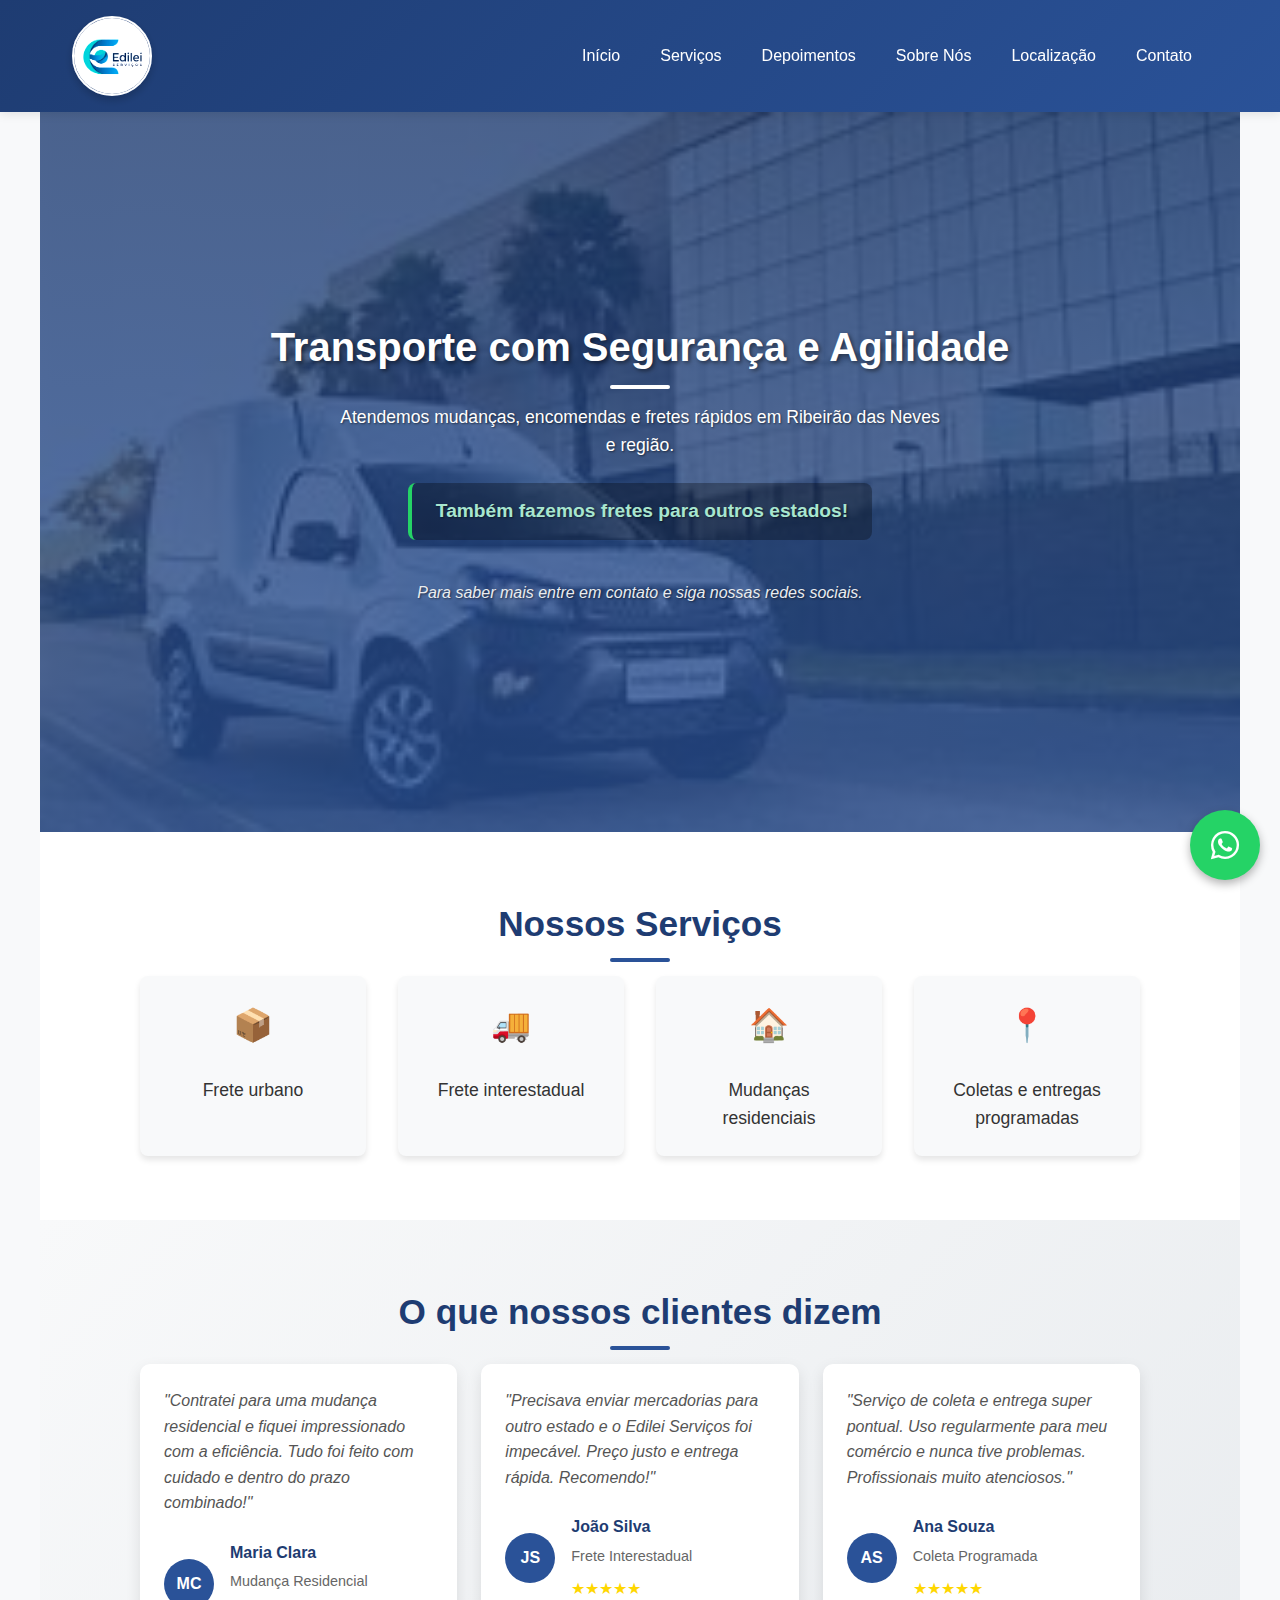
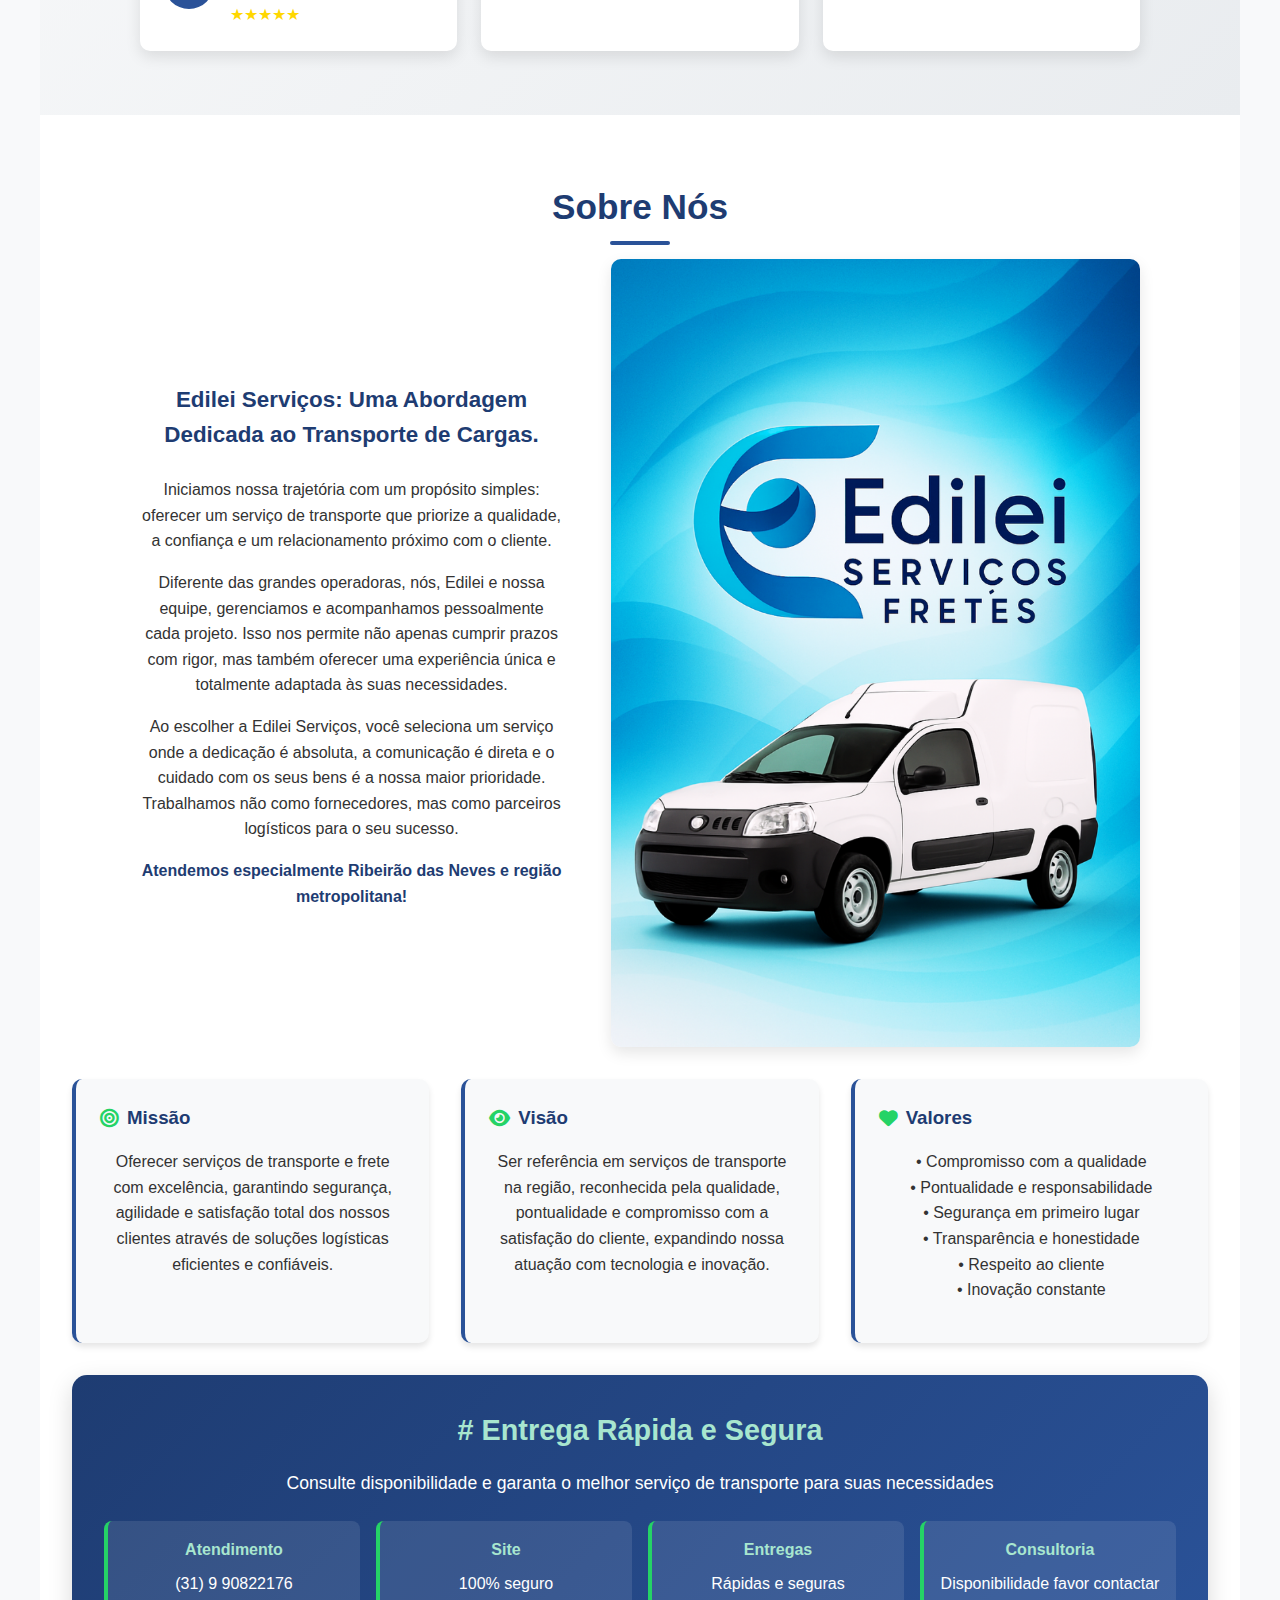
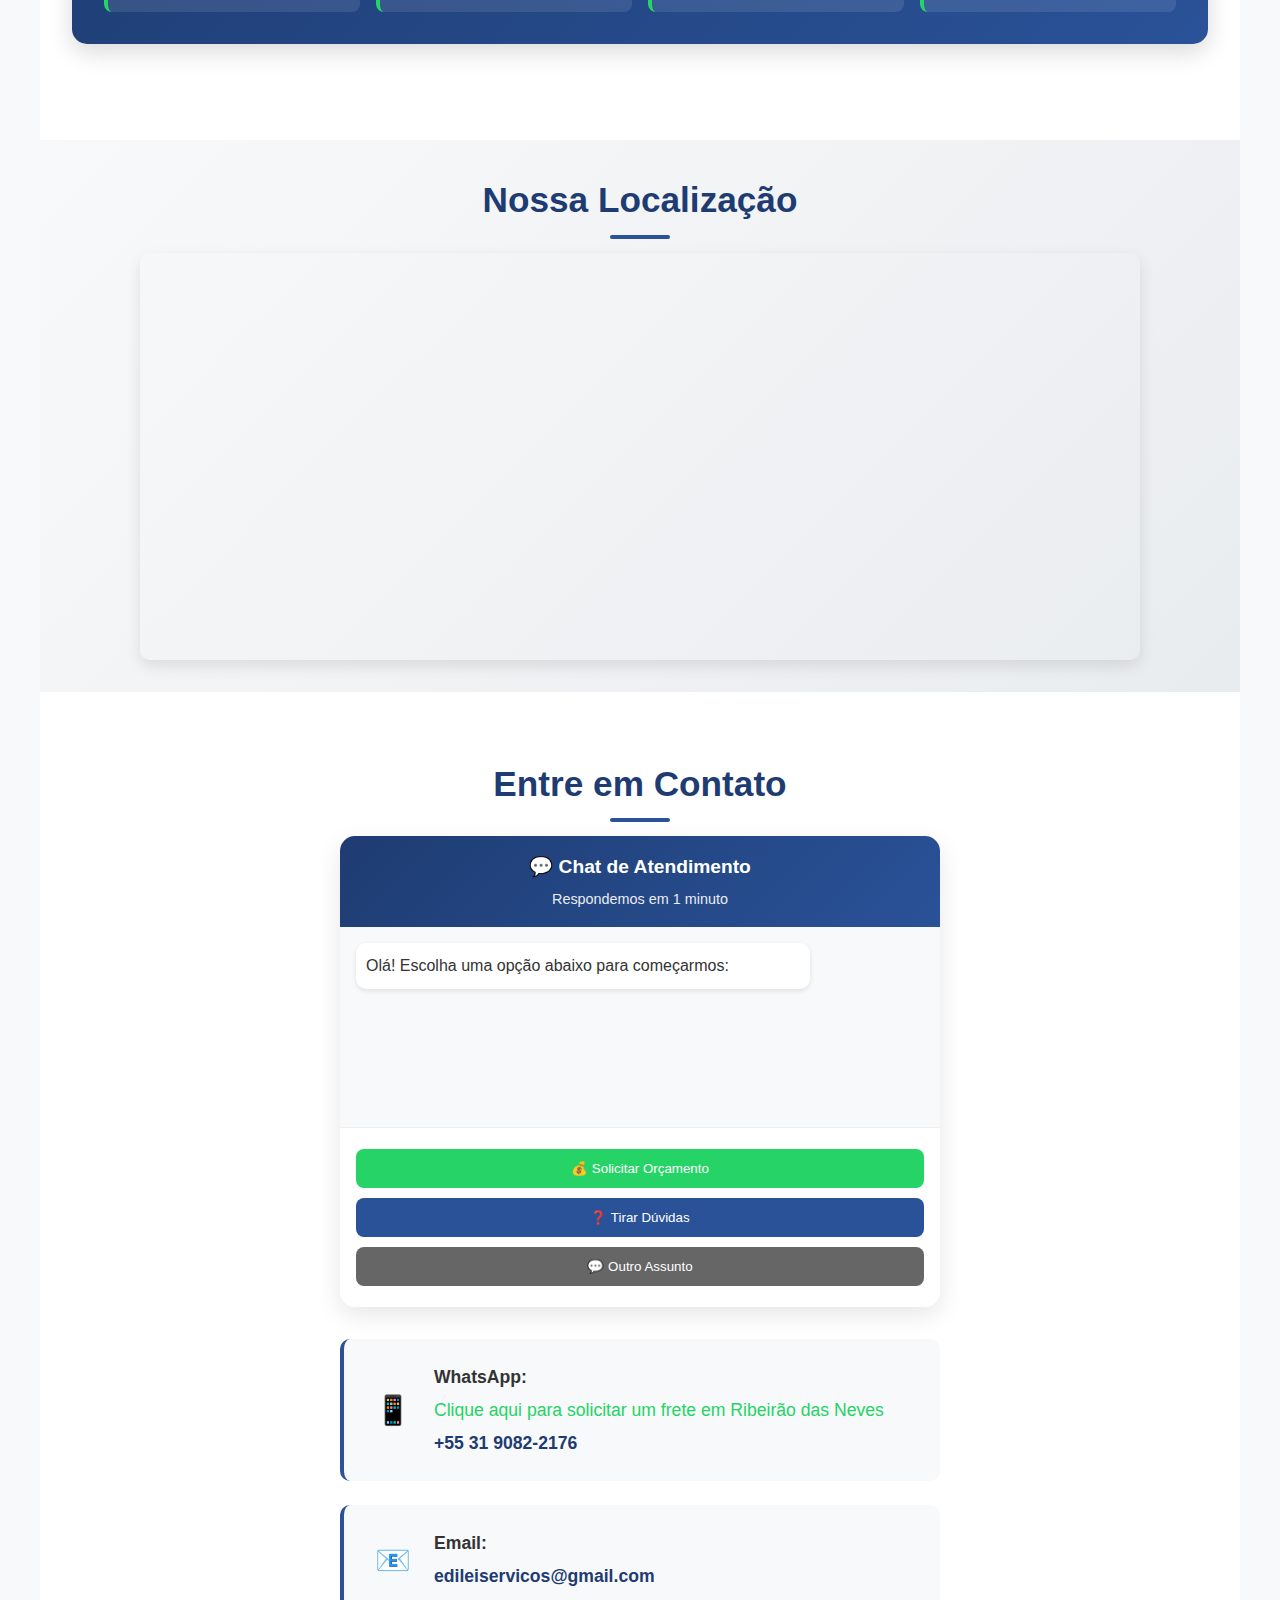
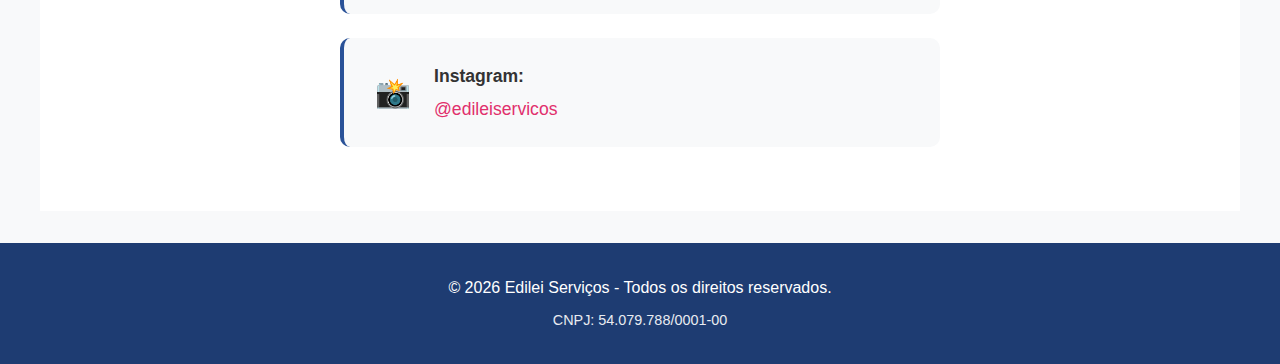
<file: index.html>
<!DOCTYPE html>
<html lang="pt-BR">
<head>
  <!-- Meta tags Open Graph para imagem de prévia -->
<meta property="og:title" content="Edilei Serviços de Fretes" />
<meta property="og:description" content="Fretes rápidos, seguros e com atendimento personalizado!" />
<meta property="og:image" content="https://edileiservicosdefretes.netlify.app/imagemprevia.jpg" />
<meta property="og:url" content="https://edileiservicosdefretes.netlify.app/" />
<meta property="og:type" content="website" />
  <meta name="google-site-verification" content="igjAuWq3y_OVq23TWhPtwMv4DxvalUEnncnhHf5O26Q" />
  <meta charset="UTF-8" />
  <meta name="viewport" content="width=device-width, initial-scale=1.0" />
  <title>Edilei Serviços - Frete Rápido</title>
  <link rel="stylesheet" href="https://cdnjs.cloudflare.com/ajax/libs/font-awesome/6.4.0/css/all.min.css">
  <style>
    /* RESET E ESTILOS GERAIS - MOBILE FIRST */
    * {
      margin: 0;
      padding: 0;
      box-sizing: border-box;
    }

    body {
      font-family: 'Segoe UI', Tahoma, Geneva, Verdana, sans-serif;
      line-height: 1.6;
      color: #333;
      background-color: #f8f9fa;
      overflow-x: hidden;
      
    }

    /* HEADER - MOBILE FIRST */
    header {
      background: linear-gradient(135deg, #1e3c72, #2a5298);
      color: white;
      padding: 1rem 0;
      position: sticky;
      top: 0;
      z-index: 100;
      box-shadow: 0 2px 10px rgba(0, 0, 0, 0.1);
    }

    .header-content {
      display: flex;
      flex-direction: column;
      align-items: center;
      justify-content: center;
      gap: 0.5rem;
      max-width: 1200px;
      margin: 0 auto;
      padding: 0 1rem;
    }

    .logo {
      display: flex;
      align-items: center;
      gap: 0.8rem;
    }

    .logo-image {
      height: 60px;
      width: 60px;
      border-radius: 50%;
      object-fit: cover;
      border: 2px solid white;
      box-shadow: 0 4px 8px rgba(0, 0, 0, 0.2);
      filter: brightness(1.1) contrast(1.1);
    }

    nav {
      display: flex;
      flex-direction: column;
      align-items: center;
      gap: 0.5rem;
      width: 100%;
    }

    nav a {
      color: white;
      text-decoration: none;
      font-weight: 500;
      padding: 0.5rem 1rem;
      border-radius: 4px;
      transition: background-color 0.3s;
      width: 100%;
      text-align: center;
      font-size: 0.9rem;
    }

    nav a:hover {
      background-color: rgba(255, 255, 255, 0.2);
    }

    .menu-toggle {
      display: block;
      background: none;
      border: none;
      color: white;
      font-size: 1.5rem;
      cursor: pointer;
      padding: 0.5rem;
    }

    #mainNav {
      display: none;
    }

    #mainNav.active {
      display: flex;
    }

    /* SEÇÕES - MOBILE FIRST */
    section {
      padding: 2rem 1rem;
      max-width: 1200px;
      margin: 0 auto;
    }

    section h2 {
      font-size: 1.8rem;
      margin-bottom: 1.5rem;
      color: #1e3c72;
      text-align: center;
      position: relative;
    }

    section h2::after {
      content: '';
      position: absolute;
      bottom: -10px;
      left: 50%;
      transform: translateX(-50%);
      width: 60px;
      height: 4px;
      background: #2a5298;
      border-radius: 2px;
    }

    section p {
      font-size: 1rem;
      margin-bottom: 1rem;
      text-align: center;
      max-width: 800px;
      margin-left: auto;
      margin-right: auto;
    }

    /* SEÇÃO INÍCIO - MOBILE FIRST */
    #inicio {
      background: linear-gradient(rgba(30, 60, 114, 0.8), rgba(42, 82, 152, 0.8)), 
                  url('IMAGEMCARGA.jpg') center/cover no-repeat;
      color: white;
      text-align: center;
      padding: 4rem 1rem;
      min-height: 60vh;
      display: flex;
      flex-direction: column;
      justify-content: center;
      align-items: center;
    }

    #inicio h2 {
      font-size: 1.8rem;
      color: white;
      margin-bottom: 1.5rem;
      text-shadow: 2px 2px 4px rgba(0, 0, 0, 0.5);
    }

    #inicio h2::after {
      background: white;
    }

    #inicio p {
      font-size: 1.1rem;
      color: white;
      text-shadow: 1px 1px 2px rgba(0, 0, 0, 0.5);
      max-width: 600px;
      margin-bottom: 1.5rem;
    }

    .destaque {
      font-size: 1.2rem !important;
      font-weight: 600;
      color: #a8e6cf !important;
      background: rgba(0, 0, 0, 0.3);
      padding: 0.8rem 1.5rem;
      border-radius: 8px;
      border-left: 4px solid #25D366;
    }

    .chamada-redes {
      font-size: 1rem !important;
      margin-top: 1rem;
      color: #e9ecef !important;
      font-style: italic;
    }

    /* SEÇÃO SERVIÇOS - MOBILE FIRST */
    #servicos {
      background-color: white;
    }

    #servicos ul {
      list-style: none;
      display: grid;
      grid-template-columns: 1fr;
      gap: 1.5rem;
      max-width: 1000px;
      margin: 0 auto;
    }

    #servicos li {
      background: #f8f9fa;
      padding: 1.5rem;
      border-radius: 8px;
      text-align: center;
      box-shadow: 0 4px 6px rgba(0, 0, 0, 0.1);
      transition: transform 0.3s, box-shadow 0.3s;
      font-size: 1.1rem;
      font-weight: 500;
      display: flex;
      flex-direction: column;
      align-items: center;
      gap: 1rem;
    }

    #servicos li:hover {
      transform: translateY(-5px);
      box-shadow: 0 6px 12px rgba(0, 0, 0, 0.15);
      background: linear-gradient(135deg, #f8f9fa, #e9ecef);
    }

    .servico-emoji {
      font-size: 2rem;
      margin-bottom: 0.5rem;
    }

    /* SEÇÃO DEPOIMENTOS - MOBILE FIRST */
    #depoimentos {
      background: linear-gradient(135deg, #f8f9fa, #e9ecef);
    }

    .depoimentos-container {
      display: grid;
      grid-template-columns: 1fr;
      gap: 1.5rem;
      max-width: 1000px;
      margin: 0 auto;
    }

    .depoimento-card {
      background: white;
      padding: 1.5rem;
      border-radius: 10px;
      box-shadow: 0 6px 15px rgba(0, 0, 0, 0.1);
      transition: transform 0.3s;
    }

    .depoimento-card:hover {
      transform: translateY(-5px);
    }

    .depoimento-texto {
      font-style: italic;
      margin-bottom: 1.5rem;
      color: #555;
      line-height: 1.6;
    }

    .depoimento-cliente {
      display: flex;
      align-items: center;
      gap: 1rem;
    }

    .cliente-avatar {
      width: 50px;
      height: 50px;
      border-radius: 50%;
      background: #2a5298;
      display: flex;
      align-items: center;
      justify-content: center;
      color: white;
      font-weight: bold;
    }

    .cliente-info h4 {
      color: #1e3c72;
      margin-bottom: 0.3rem;
    }

    .cliente-info p {
      color: #666;
      font-size: 0.9rem;
      text-align: left;
      margin: 0;
    }

    .estrelas {
      color: #FFD700;
      margin-top: 0.5rem;
    }

    /* SEÇÃO SOBRE - MOBILE FIRST */
    #sobre {
      background-color: white;
    }

    .sobre-content {
      display: flex;
      flex-direction: column;
      align-items: center;
      gap: 2rem;
      max-width: 1000px;
      margin: 0 auto;
    }

    .sobre-logo {
      text-align: center;
      margin-bottom: 1rem;
    }

    .sobre-logo-img {
      height: 100px;
      width: 100px;
      border-radius: 50%;
      object-fit: cover;
      border: 3px solid #2a5298;
      box-shadow: 0 6px 15px rgba(0, 0, 0, 0.2);
    }

    .missao-visao-valores {
      display: grid;
      grid-template-columns: 1fr;
      gap: 2rem;
      margin: 2rem 0;
    }

    .mvv-item {
      background: #f8f9fa;
      padding: 1.5rem;
      border-radius: 10px;
      box-shadow: 0 4px 6px rgba(0, 0, 0, 0.1);
      border-left: 4px solid #2a5298;
    }

    .mvv-item h3 {
      color: #1e3c72;
      margin-bottom: 1rem;
      display: flex;
      align-items: center;
      gap: 0.5rem;
    }

    .mvv-item h3 i {
      color: #25D366;
    }

    .entrega-rapida {
      background: linear-gradient(135deg, #1e3c72, #2a5298);
      color: white;
      padding: 2rem;
      border-radius: 15px;
      text-align: center;
      margin: 2rem 0;
      box-shadow: 0 8px 25px rgba(0, 0, 0, 0.15);
    }

    .entrega-rapida h3 {
      font-size: 1.8rem;
      margin-bottom: 1rem;
      color: #a8e6cf;
    }

    .entrega-rapida p {
      font-size: 1.1rem;
      margin-bottom: 1.5rem;
      color: white;
    }

    .itens-entrega {
      display: grid;
      grid-template-columns: 1fr;
      gap: 1rem;
      margin-top: 1.5rem;
    }

    .item-entrega {
      background: rgba(255, 255, 255, 0.1);
      padding: 1rem;
      border-radius: 8px;
      border-left: 4px solid #25D366;
    }

    .item-entrega strong {
      color: #a8e6cf;
      display: block;
      margin-bottom: 0.5rem;
    }

    .sobre-imagem {
      width: 100%;
      border-radius: 10px;
      overflow: hidden;
      box-shadow: 0 6px 15px rgba(0, 0, 0, 0.1);
    }

    .sobre-imagem img {
      width: 100%;
      height: auto;
      display: block;
      transition: transform 0.3s ease;
    }

    .sobre-imagem:hover img {
      transform: scale(1.05);
    }

    /* SEÇÃO MAPA - MOBILE FIRST */
    #mapa {
      background: linear-gradient(135deg, #f8f9fa, #e9ecef);
      padding: 2rem 1rem;
    }

    .mapa-container {
      max-width: 1000px;
      margin: 0 auto;
      border-radius: 10px;
      overflow: hidden;
      box-shadow: 0 6px 15px rgba(0, 0, 0, 0.1);
    }

    .mapa-container iframe {
      width: 100%;
      height: 300px;
      border: none;
    }

    /* SEÇÃO CONTATO - MOBILE FIRST */
    #contato {
      background-color: white;
    }

    .contato-info {
      display: flex;
      flex-direction: column;
      gap: 1.5rem;
      max-width: 600px;
      margin: 0 auto;
    }

    .contato-item {
      display: flex;
      flex-direction: column;
      align-items: center;
      text-align: center;
      gap: 1rem;
      font-size: 1.1rem;
      padding: 1.2rem;
      background: #f8f9fa;
      border-radius: 10px;
      transition: all 0.3s ease;
      border-left: 4px solid #2a5298;
    }

    .contato-item:hover {
      background: #e9ecef;
      transform: translateX(5px);
      box-shadow: 0 4px 12px rgba(0, 0, 0, 0.1);
    }

    .contato-emoji {
      font-size: 1.8rem;
      min-width: 50px;
      text-align: center;
    }

    .contato-texto {
      flex: 1;
    }

    .contato-destaque {
      color: #1e3c72;
      font-weight: 600;
      display: block;
      margin-top: 0.3rem;
    }

    #contato a {
      color: #25D366;
      text-decoration: none;
      font-weight: 500;
      transition: color 0.3s;
    }

    #contato a:hover {
      color: #128C7E;
      text-decoration: underline;
    }

    .instagram-link {
      color: #E1306C !important;
    }

    .instagram-link:hover {
      color: #C13584 !important;
    }

    /* BOTÃO FLUTUANTE DO WHATSAPP */
    .whatsapp-float {
      position: fixed;
      bottom: 20px;
      right: 20px;
      background: #25D366;
      width: 60px;
      height: 60px;
      border-radius: 50%;
      display: flex;
      align-items: center;
      justify-content: center;
      box-shadow: 0 4px 10px rgba(0, 0, 0, 0.3);
      z-index: 100;
      transition: all 0.3s;
      text-decoration: none;
      font-size: 1.6rem;
      color: white;
      animation: pulse 2s infinite;
    }

    @keyframes pulse {
      0% {
        box-shadow: 0 0 0 0 rgba(37, 211, 102, 0.7);
      }
      70% {
        box-shadow: 0 0 0 15px rgba(37, 211, 102, 0);
      }
      100% {
        box-shadow: 0 0 0 0 rgba(37, 211, 102, 0);
      }
    }

    .whatsapp-float:hover {
      transform: scale(1.1);
      background: #128C7E;
      animation: none;
    }

    /* EMOJIS ESPECIAIS */
    .emoji-whatsapp::before {
      content: "📱";
    }

    .emoji-instagram::before {
      content: "📸";
    }

    .emoji-email::before {
      content: "📧";
    }

    /* FOOTER */
    footer {
      background: #1e3c72;
      color: white;
      text-align: center;
      padding: 2rem 1rem;
      margin-top: 2rem;
    }

    /* MEDIA QUERIES - TABLET */
    @media (min-width: 768px) {
      .header-content {
        flex-direction: row;
        justify-content: space-between;
        padding: 0 2rem;
      }
      
      .logo-image {
        height: 70px;
        width: 70px;
      }
      
      nav {
        flex-direction: row;
        justify-content: center;
        width: auto;
        margin-top: 0;
      }
      
      nav a {
        width: auto;
        font-size: 1rem;
      }
      
      .menu-toggle {
        display: none;
      }
      
      #mainNav {
        display: flex;
      }
      
      section {
        padding: 3rem 1.5rem;
      }
      
      section h2 {
        font-size: 2rem;
      }
      
      #inicio {
        padding: 6rem 1.5rem;
        min-height: 70vh;
      }
      
      #inicio h2 {
        font-size: 2.2rem;
      }
      
      #servicos ul {
        grid-template-columns: repeat(2, 1fr);
        gap: 2rem;
      }
      
      .sobre-content {
        flex-direction: row;
        gap: 3rem;
      }
      
      .missao-visao-valores {
        grid-template-columns: repeat(3, 1fr);
      }
      
      .itens-entrega {
        grid-template-columns: repeat(2, 1fr);
      }
      
      .contato-item {
        flex-direction: row;
        text-align: left;
        padding: 1.5rem;
      }
      
      .depoimentos-container {
        grid-template-columns: repeat(2, 1fr);
      }
      
      .mapa-container iframe {
        height: 350px;
      }
      
      .whatsapp-float {
        width: 70px;
        height: 70px;
        font-size: 2rem;
      }
    }

    /* MEDIA QUERIES - DESKTOP */
    @media (min-width: 1024px) {
      .header-content {
        padding: 0 2rem;
      }
      
      .logo-image {
        height: 80px;
        width: 80px;
      }
      
      .sobre-logo-img {
        height: 120px;
        width: 120px;
      }
      
      section {
        padding: 4rem 2rem;
      }
      
      section h2 {
        font-size: 2.2rem;
      }
      
      #inicio {
        padding: 8rem 2rem;
        min-height: 80vh;
      }
      
      #inicio h2 {
        font-size: 2.5rem;
      }
      
      #servicos ul {
        grid-template-columns: repeat(4, 1fr);
      }
      
      .depoimentos-container {
        grid-template-columns: repeat(3, 1fr);
      }
      
      .mapa-container iframe {
        height: 400px;
      }
      
      .itens-entrega {
        grid-template-columns: repeat(4, 1fr);
      }
    }

    /* RESPONSIVIDADE PARA MOBILE PEQUENO */
    @media (max-width: 480px) {
      .logo-image {
        height: 50px;
        width: 50px;
      }
      
      .sobre-logo-img {
        height: 80px;
        width: 80px;
      }
      
      /* RESPONSIVIDADE DO CHAT PARA MOBILE */
      .chat-widget {
        width: 90%;
        right: 5%;
        left: 5%;
        bottom: 80px;
      }
      
      .chat-float-btn {
        width: 55px;
        height: 55px;
        font-size: 24px;
      }
      
      /* Ajustes adicionais para o chat em mobile */
      .chat-body {
        height: 150px !important;
      }
      
      .chat-message {
        font-size: 0.9rem;
      }
      
      input, textarea, button {
        font-size: 16px !important; /* Previne zoom no iOS */
      }
    }
  </style>
</head>
<body>
  <header>
    <div class="header-content">
      <div class="logo">
        <!-- AQUI ESTÁ A ALTERAÇÃO: LOGOGLOBO.jpg no cabeçalho -->
        <img src="LOGOGLOBO.jpg" alt="Edilei Serviços" class="logo-image">
      </div>
      <button class="menu-toggle" id="menuToggle">
        <i class="fas fa-bars"></i>
      </button>
      <nav id="mainNav">
        <a href="#inicio">Início</a>
        <a href="#servicos">Serviços</a>
        <a href="#depoimentos">Depoimentos</a>
        <a href="#sobre">Sobre Nós</a>
        <a href="#mapa">Localização</a>
        <a href="#contato">Contato</a>
      </nav>
    </div>
  </header>

  <section id="inicio">
    <h2>Transporte com Segurança e Agilidade</h2>
    <p>Atendemos mudanças, encomendas e fretes rápidos em Ribeirão das Neves e região.</p>
    <p class="destaque">Também fazemos fretes para outros estados!</p>
    <p class="chamada-redes">Para saber mais entre em contato e siga nossas redes sociais.</p>
  </section>

  <section id="servicos">
    <h2>Nossos Serviços</h2>
    <ul>
      <li>
        <span class="servico-emoji">📦</span>
        <span>Frete urbano</span>
      </li>
      <li>
        <span class="servico-emoji">🚚</span>
        <span>Frete interestadual</span>
      </li>
      <li>
        <span class="servico-emoji">🏠</span>
        <span>Mudanças residenciais</span>
      </li>
      <li>
        <span class="servico-emoji">📍</span>
        <span>Coletas e entregas programadas</span>
      </li>
    </ul>
  </section>

  <section id="depoimentos">
    <h2>O que nossos clientes dizem</h2>
    <div class="depoimentos-container">
      <div class="depoimento-card">
        <div class="depoimento-texto">
          "Contratei para uma mudança residencial e fiquei impressionado com a eficiência. Tudo foi feito com cuidado e dentro do prazo combinado!"
        </div>
        <div class="depoimento-cliente">
          <div class="cliente-avatar">MC</div>
          <div class="cliente-info">
            <h4>Maria Clara</h4>
            <p>Mudança Residencial</p>
            <div class="estrelas">★★★★★</div>
          </div>
        </div>
      </div>
      
      <div class="depoimento-card">
        <div class="depoimento-texto">
          "Precisava enviar mercadorias para outro estado e o Edilei Serviços foi impecável. Preço justo e entrega rápida. Recomendo!"
        </div>
        <div class="depoimento-cliente">
          <div class="cliente-avatar">JS</div>
          <div class="cliente-info">
            <h4>João Silva</h4>
            <p>Frete Interestadual</p>
            <div class="estrelas">★★★★★</div>
          </div>
        </div>
      </div>
      
      <div class="depoimento-card">
        <div class="depoimento-texto">
          "Serviço de coleta e entrega super pontual. Uso regularmente para meu comércio e nunca tive problemas. Profissionais muito atenciosos."
        </div>
        <div class="depoimento-cliente">
          <div class="cliente-avatar">AS</div>
          <div class="cliente-info">
            <h4>Ana Souza</h4>
            <p>Coleta Programada</p>
            <div class="estrelas">★★★★★</div>
          </div>
        </div>
      </div>
    </div>
  </section>

  <section id="sobre">
    <h2>Sobre Nós</h2>
    <div class="sobre-content">
      <div class="sobre-texto">
        <h3 style="text-align: center; color: #1e3c72; margin-bottom: 1.5rem; font-size: 1.4rem; font-weight: 600;">
          Edilei Serviços: Uma Abordagem Dedicada ao Transporte de Cargas.
        </h3>
        
        <p>Iniciamos nossa trajetória com um propósito simples: oferecer um serviço de transporte que priorize a qualidade, a confiança e um relacionamento próximo com o cliente.</p>
        
        <p>Diferente das grandes operadoras, nós, Edilei e nossa equipe, gerenciamos e acompanhamos pessoalmente cada projeto. Isso nos permite não apenas cumprir prazos com rigor, mas também oferecer uma experiência única e totalmente adaptada às suas necessidades.</p>
        
        <p>Ao escolher a Edilei Serviços, você seleciona um serviço onde a dedicação é absoluta, a comunicação é direta e o cuidado com os seus bens é a nossa maior prioridade. Trabalhamos não como fornecedores, mas como parceiros logísticos para o seu sucesso.</p>
        
        <p style="margin-top: 1rem; font-weight: 600; color: #1e3c72;">Atendemos especialmente Ribeirão das Neves e região metropolitana!</p>
      </div>
      <div class="sobre-imagem">
        <!-- AQUI MANTIVEMOS A IMAGEM ORIGINAL: LOGOSITE.JPG na seção Sobre -->
        <img src="LOGOSITE.JPG" alt="Centro de distribuição - Edilei Serviços">
      </div>
    </div>

    <!-- Missão, Visão e Valores -->
    <div class="missao-visao-valores">
      <div class="mvv-item">
        <h3><i class="fas fa-bullseye"></i> Missão</h3>
        <p>Oferecer serviços de transporte e frete com excelência, garantindo segurança, agilidade e satisfação total dos nossos clientes através de soluções logísticas eficientes e confiáveis.</p>
      </div>
      
      <div class="mvv-item">
        <h3><i class="fas fa-eye"></i> Visão</h3>
        <p>Ser referência em serviços de transporte na região, reconhecida pela qualidade, pontualidade e compromisso com a satisfação do cliente, expandindo nossa atuação com tecnologia e inovação.</p>
      </div>
      
      <div class="mvv-item">
        <h3><i class="fas fa-heart"></i> Valores</h3>
        <p>
          • Compromisso com a qualidade<br>
          • Pontualidade e responsabilidade<br>
          • Segurança em primeiro lugar<br>
          • Transparência e honestidade<br>
          • Respeito ao cliente<br>
          • Inovação constante
        </p>
      </div>
    </div>

    <!-- Entrega Rápida e Segura -->
    <div class="entrega-rapida">
      <h3># Entrega Rápida e Segura</h3>
      <p>Consulte disponibilidade e garanta o melhor serviço de transporte para suas necessidades</p>
      
      <div class="itens-entrega">
        <div class="item-entrega">
          <strong>Atendimento</strong>
          <span>(31) 9 90822176</span>
        </div>
        
        <div class="item-entrega">
          <strong>Site</strong>
          <span>100% seguro</span>
        </div>
        
        <div class="item-entrega">
          <strong>Entregas</strong>
          <span>Rápidas e seguras</span>
        </div>
        
        <div class="item-entrega">
          <strong>Consultoria</strong>
          <span>Disponibilidade favor contactar</span>
        </div>
      </div>
    </div>
  </section>

  <section id="mapa">
    <h2>Nossa Localização</h2>
    <div class="mapa-container">
      <iframe 
        src="https://www.google.com/maps/embed?pb=!1m18!1m12!1m3!1d119998.22460547686!2d-44.14480929999999!3d-19.7663135!2m3!1f0!2f0!3f0!3m2!1i1024!2i768!4f13.1!3m3!1m2!1s0xa6c371b36c3e1d%3A0x3d9d6c5b1b6a0b1e!2sRibeir%C3%A3o%20das%20Neves%2C%20MG!5e0!3m2!1spt-BR!2sbr!4v1711234567890!5m2!1spt-BR!2sbr" 
        allowfullscreen="" 
        loading="lazy" 
        referrerpolicy="no-referrer-when-downgrade">
      </iframe>
    </div>
  </section>

  <section id="contato">
    <h2>Entre em Contato</h2>
    
    <!-- Áudio para notificação -->
    <audio id="notif-sound" src="https://assets.mixkit.co/sfx/preview/mixkit-software-interface-start-2574.mp3" preload="auto"></audio>
    
    <!-- Sistema de Chat -->
    <div style="max-width: 600px; margin: 0 auto 2rem auto; background: white; border-radius: 15px; box-shadow: 0 8px 25px rgba(0,0,0,0.1); overflow: hidden;">
        <div class="chat-header" style="background: linear-gradient(135deg, #1e3c72, #2a5298); color: white; padding: 1rem; text-align: center;">
            <h3 style="margin: 0; font-size: 1.2rem;">💬 Chat de Atendimento</h3>
            <p style="margin: 5px 0 0 0; font-size: 0.9rem; opacity: 0.9;">Respondemos em 1 minuto</p>
        </div>
        
        <div class="chat-body" style="padding: 1rem; height: 200px; overflow-y: auto; background: #f8f9fa;">
            <div class="chat-message bot" style="background: white; padding: 10px; border-radius: 10px; margin-bottom: 10px; max-width: 80%; box-shadow: 0 2px 5px rgba(0,0,0,0.1);">
                Olá! Escolha uma opção abaixo para começarmos:
            </div>
        </div>
        
        <div class="chat-options" style="padding: 1rem; background: white; border-top: 1px solid #eee;">
            <button onclick="selectOption('Orçamento')" style="background: #25D366; color: white; border: none; padding: 12px; border-radius: 8px; width: 100%; margin: 5px 0; cursor: pointer; font-weight: 500;">
                💰 Solicitar Orçamento
            </button>
            <button onclick="selectOption('Dúvida')" style="background: #2a5298; color: white; border: none; padding: 12px; border-radius: 8px; width: 100%; margin: 5px 0; cursor: pointer; font-weight: 500;">
                ❓ Tirar Dúvidas
            </button>
            <button onclick="selectOption('Outro')" style="background: #666; color: white; border: none; padding: 12px; border-radius: 8px; width: 100%; margin: 5px 0; cursor: pointer; font-weight: 500;">
                💬 Outro Assunto
            </button>
        </div>
        
        <div class="chat-form" style="display:none; padding: 1rem; background: white; border-top: 1px solid #eee;">
            <input type="text" id="chat-name" placeholder="Seu nome" style="width:100%; padding:12px; margin:5px 0; border:1px solid #ddd; border-radius:8px; font-size: 1rem;">
            <textarea id="chat-msg" placeholder="Sua mensagem" style="width:100%; height:80px; padding:12px; margin:5px 0; border:1px solid #ddd; border-radius:8px; resize:none; font-size: 1rem;"></textarea>
            <button onclick="sendToWhatsApp()" style="background:#25D366; color:white; border:none; padding:12px; border-radius:8px; width:100%; cursor:pointer; font-size: 1rem; font-weight: 500;">
                📱 Enviar no WhatsApp
            </button>
        </div>
    </div>

    <div class="contato-info">
        <div class="contato-item">
            <span class="contato-emoji emoji-whatsapp"></span>
            <div class="contato-texto">
                <strong>WhatsApp:</strong>
                <a href="https://wa.me/553190822176" target="_blank" class="contato-destaque">
                    Clique aqui para solicitar um frete em Ribeirão das Neves
                </a>
                <span class="contato-destaque">+55 31 9082-2176</span>
            </div>
        </div>
        
        <div class="contato-item">
            <span class="contato-emoji emoji-email"></span>
            <div class="contato-texto">
                <strong>Email:</strong>
                <span class="contato-destaque">edileiservicos@gmail.com</span>
            </div>
        </div>
        
        <div class="contato-item">
            <span class="contato-emoji emoji-instagram"></span>
            <div class="contato-texto">
                <strong>Instagram:</strong>
                <a href="https://instagram.com/edileiservicos" target="_blank" class="contato-destaque instagram-link">
                    @edileiservicos
                </a>
            </div>
        </div>
    </div>
  </section>

  <a href="https://wa.me/553190822176" class="whatsapp-float" target="_blank">
    <i class="fab fa-whatsapp"></i>
  </a>

  <footer>
    <p>© 2024 Edilei Serviços - Todos os direitos reservados.</p>
    <p style="margin-top: 0.5rem; font-size: 0.9rem; opacity: 0.9;">CNPJ: 54.079.788/0001-00</p>
  </footer>

  <script>
    // Adicionar scroll suave para os links de navegação
    document.querySelectorAll('nav a').forEach(anchor => {
      anchor.addEventListener('click', function(e) {
        e.preventDefault();
        const targetId = this.getAttribute('href');
        const targetElement = document.querySelector(targetId);
        
        if (targetElement) {
          window.scrollTo({
            top: targetElement.offsetTop - 100,
            behavior: 'smooth'
          });
          
          // Fechar menu mobile após clicar em um link
          if (window.innerWidth < 768) {
            document.getElementById('mainNav').classList.remove('active');
          }
        }
      });
    });
    
    // Adicionar ano atual no footer
    document.querySelector('footer p').innerHTML = `© ${new Date().getFullYear()} Edilei Serviços - Todos os direitos reservados.`;
    
    // Menu mobile toggle
    const menuToggle = document.getElementById('menuToggle');
    const mainNav = document.getElementById('mainNav');
    
    if (menuToggle) {
      menuToggle.addEventListener('click', function() {
        mainNav.classList.toggle('active');
      });
    }
    
    // Fechar menu ao clicar fora dele
    document.addEventListener('click', function(event) {
      if (window.innerWidth < 768 && 
          !event.target.closest('nav') && 
          !event.target.closest('.menu-toggle') && 
          mainNav.classList.contains('active')) {
        mainNav.classList.remove('active');
      }
    });

    // Função para tocar som de notificação
    function playSound() {
        document.getElementById('notif-sound').play();
    }

    function selectOption(option) {
        const chatBody = document.querySelector('.chat-body');
        
        // Adiciona mensagem do usuário
        const userMsg = document.createElement('div');
        userMsg.className = 'chat-message';
        userMsg.style.background = '#e3f2fd';
        userMsg.style.marginLeft = 'auto';
        userMsg.style.maxWidth = '80%';
        userMsg.style.padding = '10px';
        userMsg.style.borderRadius = '10px';
        userMsg.style.marginBottom = '10px';
        userMsg.textContent = option === 'Orçamento' ? '💰 Solicitar Orçamento' : 
                             option === 'Dúvida' ? '❓ Tirar Dúvidas' : '💬 Outro Assunto';
        chatBody.appendChild(userMsg);
        
        // Mostra o formulário
        document.querySelector('.chat-options').style.display = 'none';
        document.querySelector('.chat-form').style.display = 'block';
        
        // Resposta do bot com som após 1 segundo
        setTimeout(() => {
            const botMsg = document.createElement('div');
            botMsg.className = 'chat-message bot';
            botMsg.style.background = 'white';
            botMsg.style.padding = '10px';
            botMsg.style.borderRadius = '10px';
            botMsg.style.marginBottom = '10px';
            botMsg.style.maxWidth = '80%';
            botMsg.style.boxShadow = '0 2px 5px rgba(0,0,0,0.1)';
            botMsg.innerHTML = 'Perfeito! Preencha abaixo e te respondo em 1 min.';
            chatBody.appendChild(botMsg);
            
            // Toca o som de notificação
            playSound();
            
            // Scroll para baixo
            chatBody.scrollTop = chatBody.scrollHeight;
        }, 1000);
    }

    function sendToWhatsApp() {
        const nome = document.getElementById('chat-name').value || 'Anônimo';
        const msg = document.getElementById('chat-msg').value || 'Quero falar sobre fretes';
        const texto = `Olá! Sou *${nome}*.\n\n${msg}`;
        const url = `https://wa.me/553190822176?text=${encodeURIComponent(texto)}`;
        window.open(url, '_blank');
        
        const chatBody = document.querySelector('.chat-body');
        const sent = document.createElement('div');
        sent.className = 'chat-message';
        sent.style.background = '#e8f5e8';
        sent.style.marginLeft = 'auto';
        sent.style.maxWidth = '80%';
        sent.style.padding = '10px';
        sent.style.borderRadius = '10px';
        sent.style.marginBottom = '10px';
        sent.style.color = '#2e7d32';
        sent.textContent = '✅ Mensagem enviada! Redirecionando para o WhatsApp...';
        chatBody.appendChild(sent);
        
        // Scroll para baixo
        chatBody.scrollTop = chatBody.scrollHeight;
        
        // Limpa o formulário
        document.getElementById('chat-name').value = '';
        document.getElementById('chat-msg').value = '';
        
        // Som de confirmação
        playSound();
    }
  </script>
</body>

</html>
</file>
